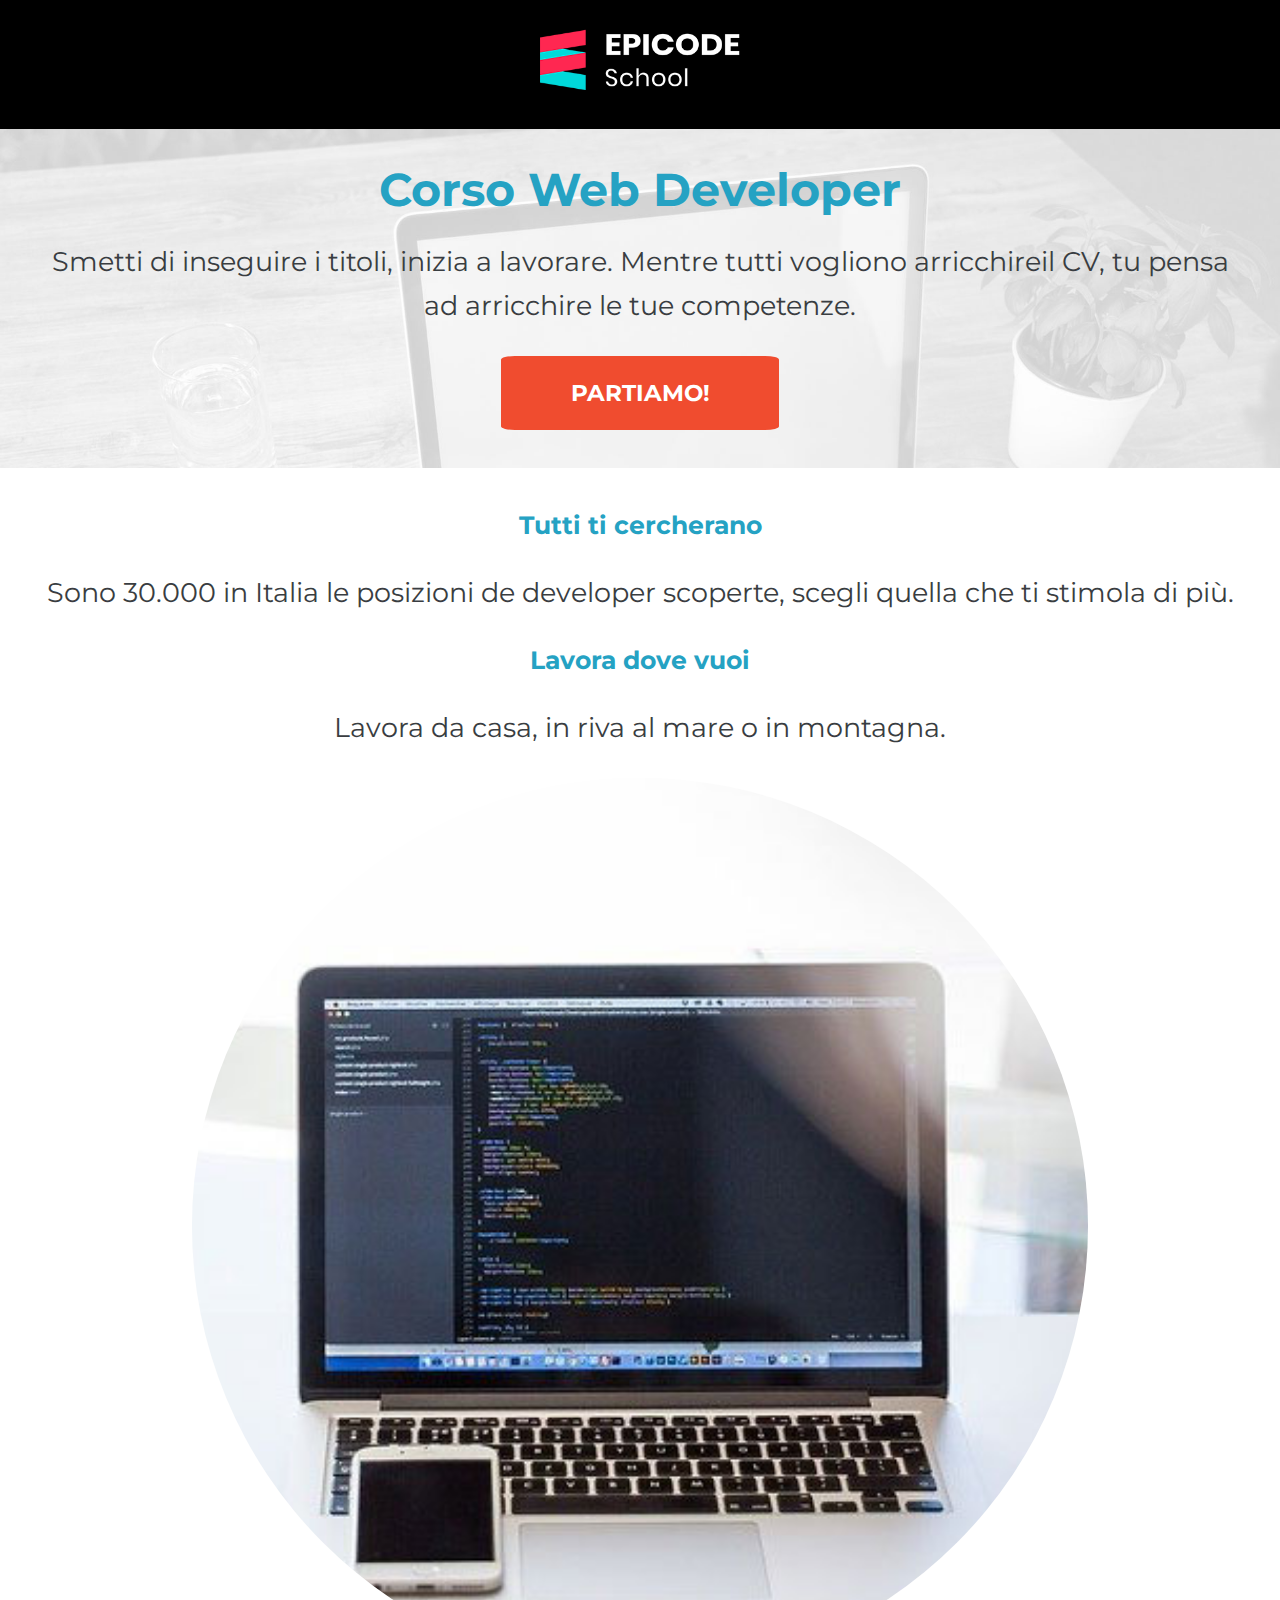
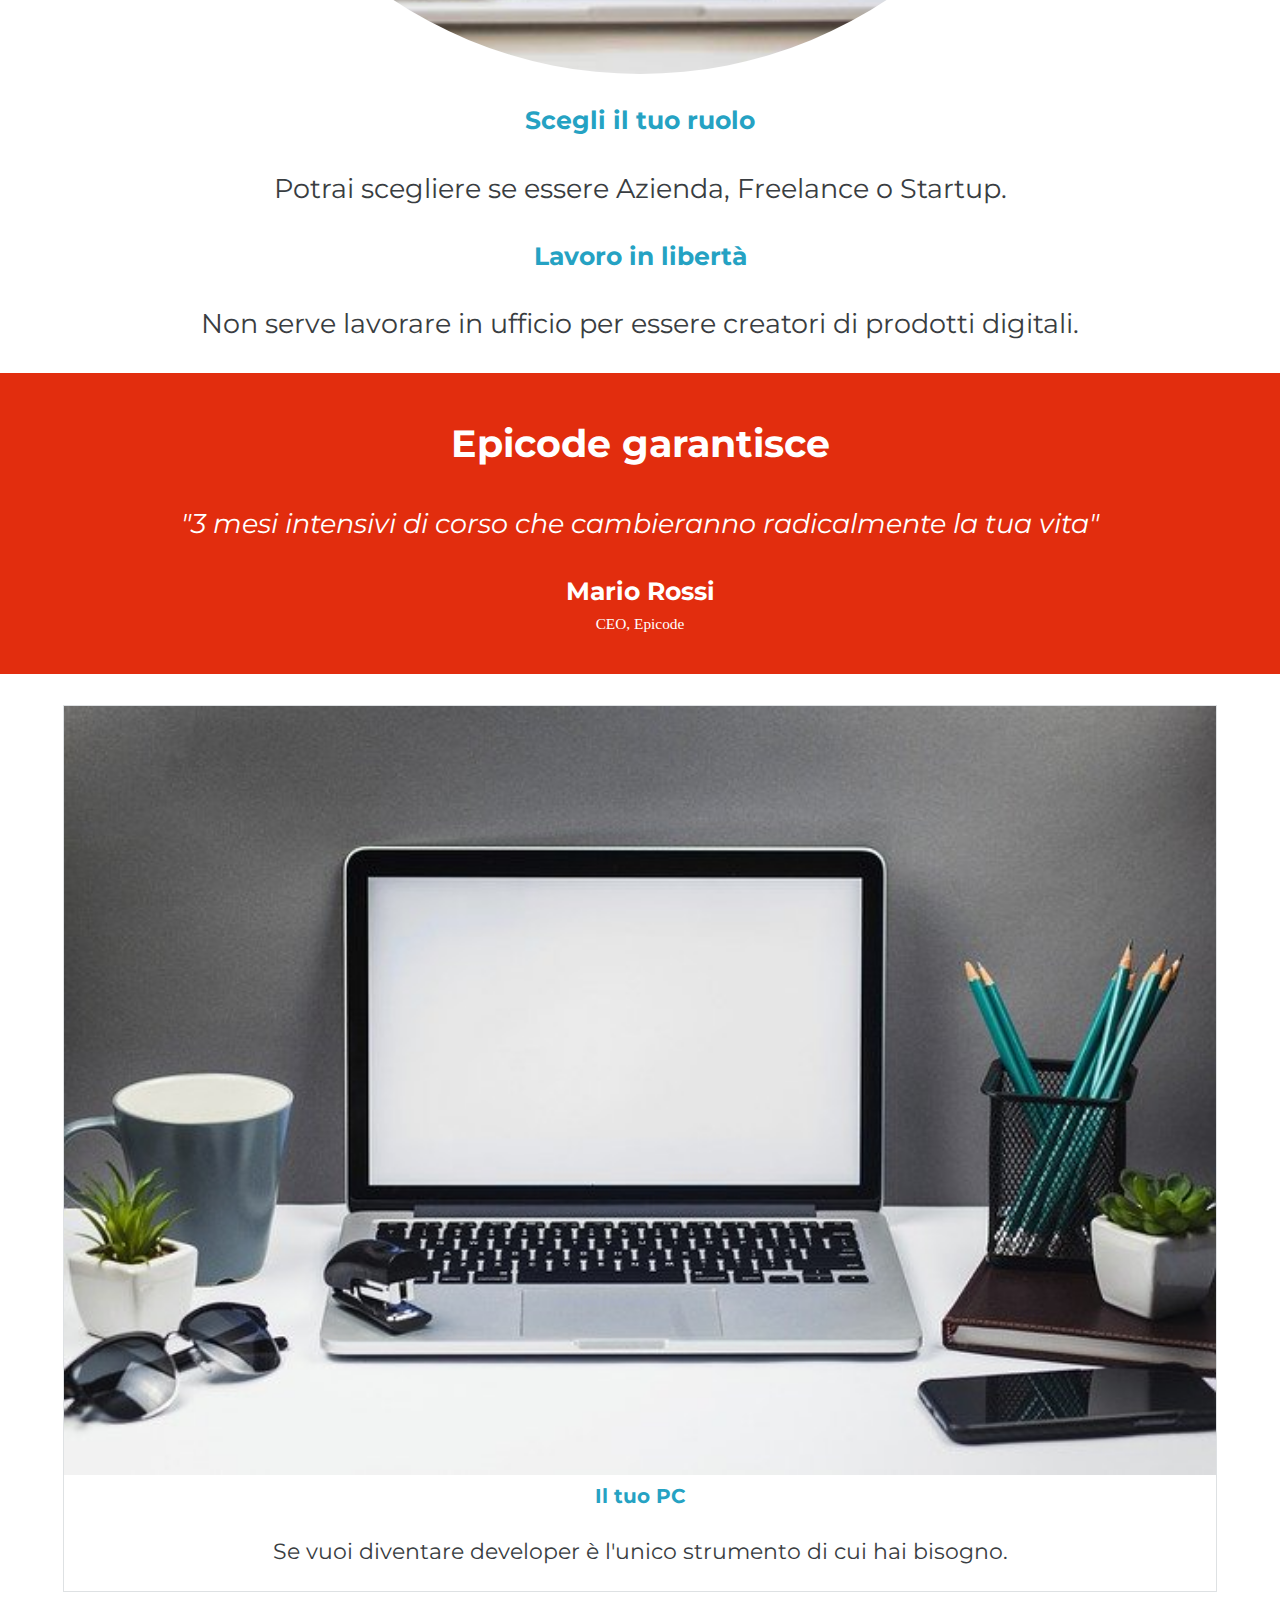
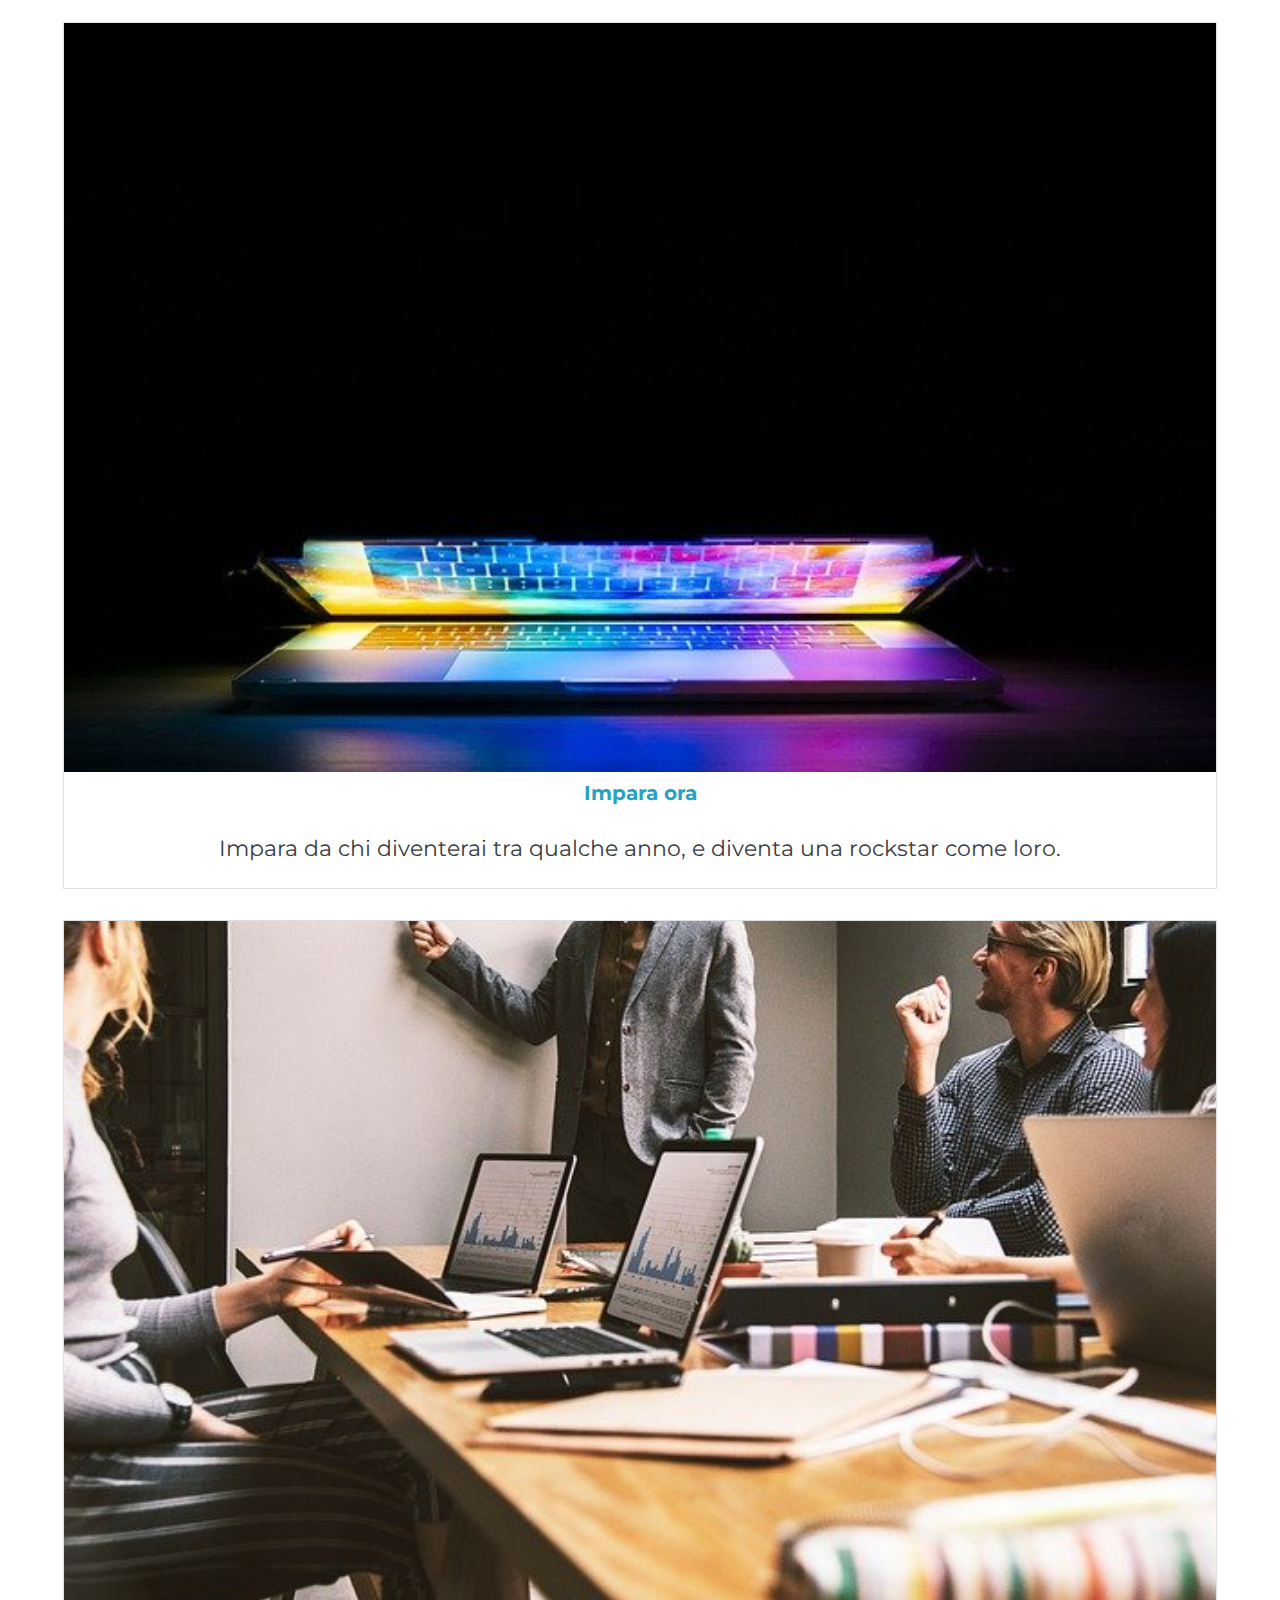
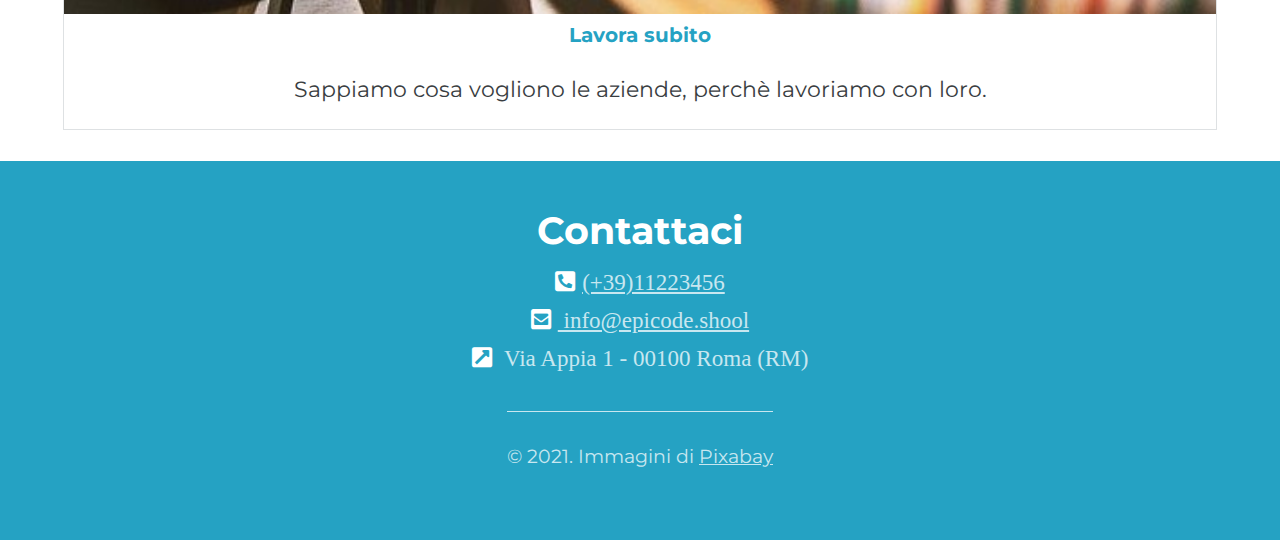
<file: index.html>
<!DOCTYPE html>
<html lang="en">
  <head>
    <meta charset="UTF-8" />
    <meta http-equiv="X-UA-Compatible" content="IE=edge" />
    <meta name="viewport" content="width=device-width, initial-scale=1.0" />
    <title>Corso da Web Developer - Epicode school</title>
    <meta
      name="description"
      content="Da zero a Epicode con i corsi completi per diventare uno sviluppatore professionista in 3 mesi."
    />
    <link rel="stylesheet" href="assets/css/reset.css" />
    <link rel="stylesheet" href="assets/css/font-awesome.css" />
    <link rel="stylesheet" href="assets/css/style.css" />
  </head>
  <body>
    <div class="container">
      <header>
        <img src="assets/images/logo.png" alt="EpicodeLogo" />
      </header>
      <main>
        <h1>Corso Web Developer</h1>
        <p>
          Smetti di inseguire i titoli, inizia a lavorare. Mentre tutti vogliono
          arricchireil CV, tu pensa ad arricchire le tue competenze.
        </p>
        <button>PARTIAMO!</button>
      </main>
      <article>
        <h3>Tutti ti cercherano</h3>
        <p>
          Sono 30.000 in Italia le posizioni de developer scoperte, scegli
          quella che ti stimola di più.
        </p>
      </article>

      <article>
        <h3>Lavora dove vuoi</h3>
        <p>Lavora da casa, in riva al mare o in montagna.</p>
      </article>
      <article>
        <img src="assets/images/notebook.jpg" alt="" />
      </article>
      <article>
        <h3>Scegli il tuo ruolo</h3>
        <p>Potrai scegliere se essere Azienda, Freelance o Startup.</p>
      </article>

      <article>
        <h3>Lavoro in libertà</h3>
        <p>
          Non serve lavorare in ufficio per essere creatori di prodotti
          digitali.
        </p>
      </article>
      <div class="testimonials">
        <h2>Epicode garantisce</h2>
        <p>
          <span
            >"3 mesi intensivi di corso che cambieranno radicalmente la tua
            vita"</span
          >
        </p>
        <h3>Mario Rossi</h3>
        <h4>CEO, Epicode</h4>
      </div>
      <div class="otherArticles">
        <img src="assets/images/foto1.jpg" alt="Foto1" />
        <h3>Il tuo PC</h3>
        <p>
          Se vuoi diventare developer è l'unico strumento di cui hai bisogno.
        </p>
      </div>
      <div class="otherArticles">
        <img src="assets/images/foto2.jpg" alt="Foto2" />
        <h3>Impara ora</h3>
        <p>
          Impara da chi diventerai tra qualche anno, e diventa una rockstar come
          loro.
        </p>
      </div>
      <div class="otherArticles">
        <img src="assets/images/foto3.jpg" alt="Foto3" />
        <h3>Lavora subito</h3>
        <p>Sappiamo cosa vogliono le aziende, perchè lavoriamo con loro.</p>
      </div>
      <footer>
        <div class="footer">
          <h2>Contattaci</h2>
          <ul>
            <li>
              <a href="tel:+3911223456"
                ><i class="fas fa-phone-square-alt" style="color: #ffffff"></i
                >(+39)11223456</a
              >
            </li>
            <li>
              <a href="mail:info@epicode.shool"
                ><i class="fas fa-envelope-square" style="color: #ffffff"></i>
                info@epicode.shool</a
              >
            </li>
            <li>
              <i
                class="fas fa-external-link-square-alt"
                style="color: #ffffff"
              ></i>
              Via Appia 1 - 00100 Roma (RM)
            </li>
          </ul>
        </div>
        <div>
          <p>
            &copy; 2021. Immagini di
            <a href="https://pixabay.com/it/">Pixabay</a>
          </p>
        </div>
      </footer>
    </div>
  </body>
</html>
</file>
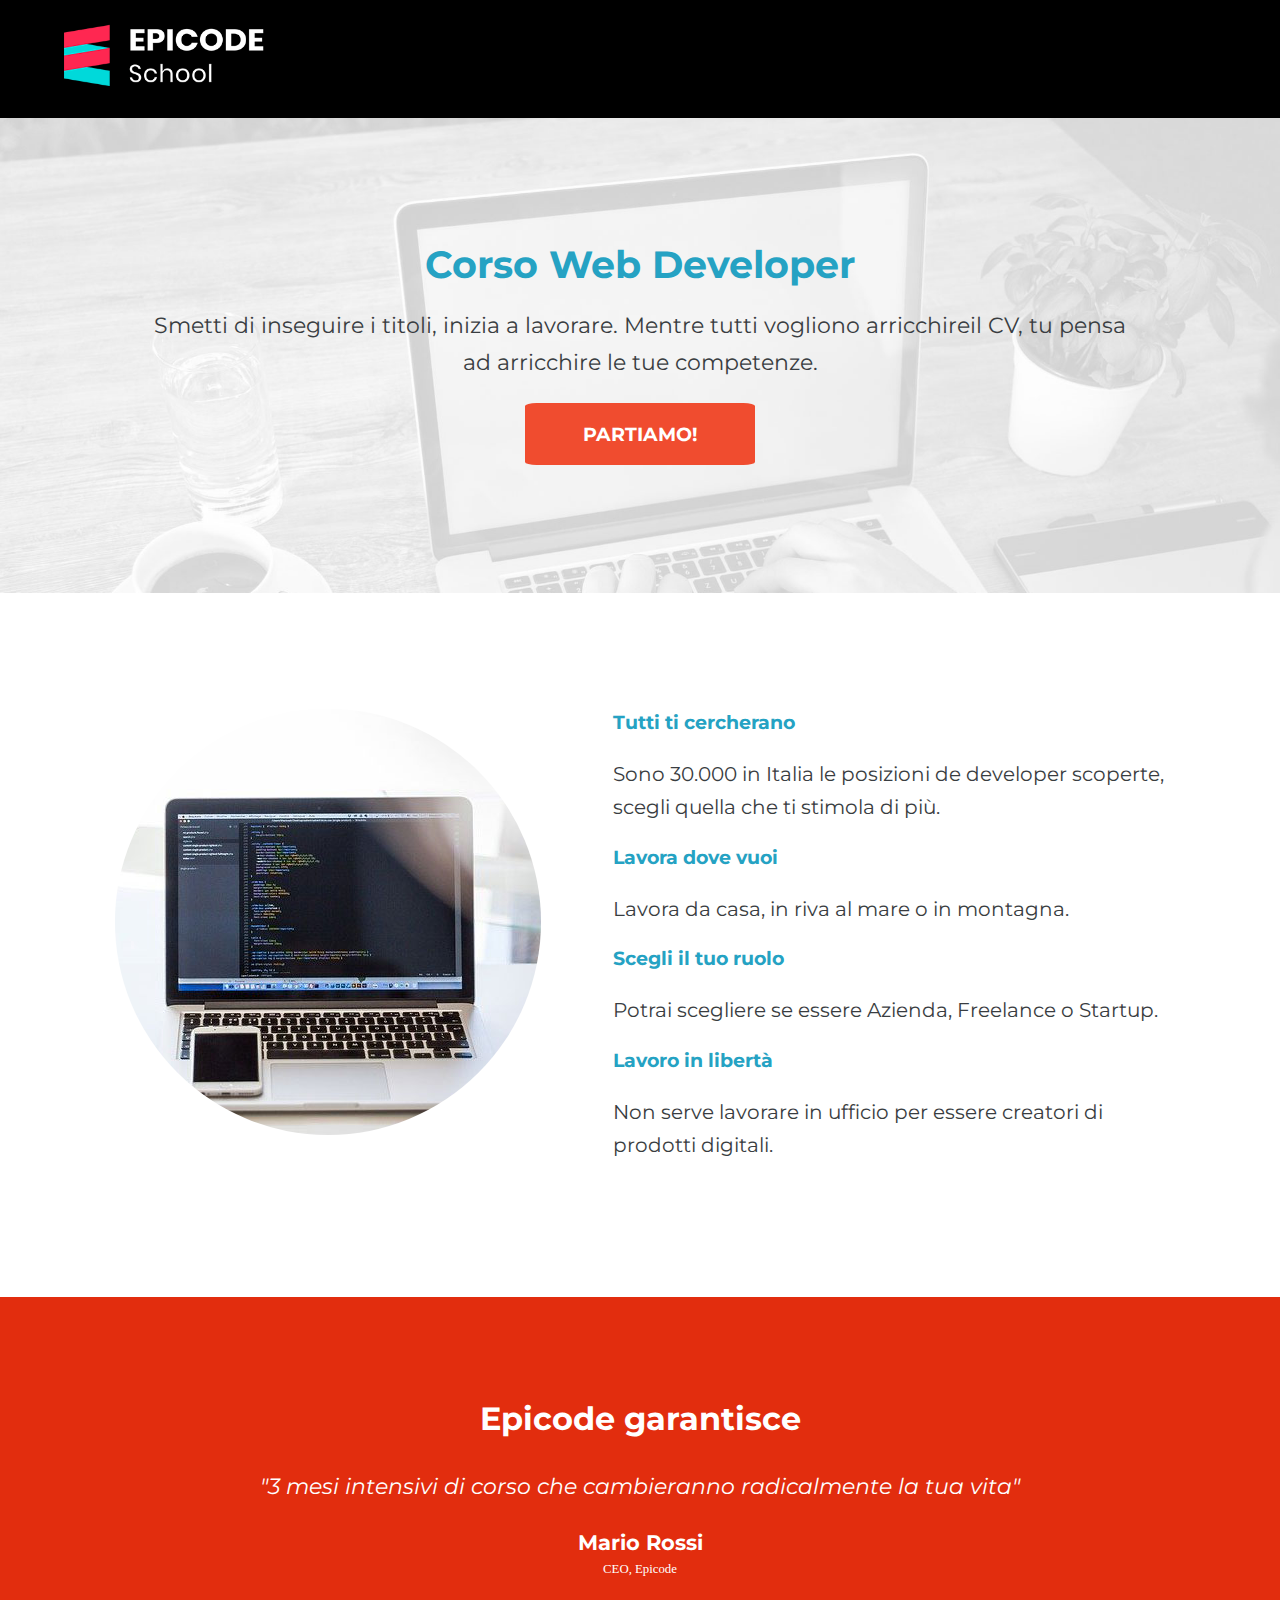
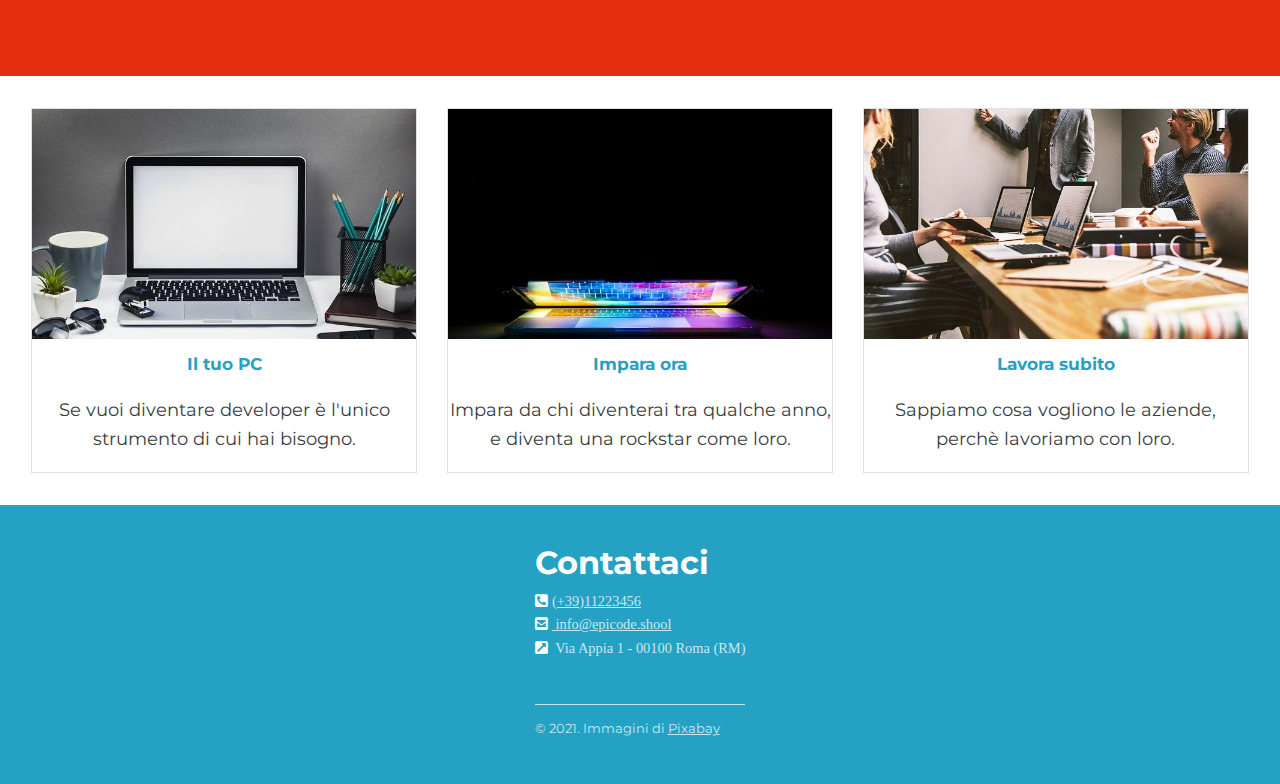
<file: index-desktop.html>
<!DOCTYPE html>
<html lang="en">
  <head>
    <meta charset="UTF-8" />
    <meta http-equiv="X-UA-Compatible" content="IE=edge" />
    <meta name="viewport" content="width=device-width, initial-scale=1.0" />
    <title>Corso da Web Developer - Epicode school</title>
    <meta
      name="description"
      content="Da zero a Epicode con i corsi completi per diventare uno sviluppatore professionista in 3 mesi."
    />
    <link rel="stylesheet" href="assets/css/reset.css" />
    <link rel="stylesheet" href="assets/css/font-awesome.css" />
    <link rel="stylesheet" href="assets/css/style-desktop.css" />
  </head>
  <body>
    <div class="container">
      <header>
        <img src="assets/images/logo.png" alt="EpicodeLogo" />
      </header>
      <main>
        <h1>Corso Web Developer</h1>
        <p>
          Smetti di inseguire i titoli, inizia a lavorare. Mentre tutti vogliono
          arricchireil CV, tu pensa ad arricchire le tue competenze.
        </p>
        <button>PARTIAMO!</button>
      </main>
      <div class="artCont">
        <div class="imgCont">
          <img src="assets/images/notebook.jpg" alt="" />
        </div>

        <div class="articleContainer">
          <article>
            <h3>Tutti ti cercherano</h3>
            <p>
              Sono 30.000 in Italia le posizioni de developer scoperte, scegli
              quella che ti stimola di più.
            </p>
          </article>
          <article>
            <h3>Lavora dove vuoi</h3>
            <p>Lavora da casa, in riva al mare o in montagna.</p>
          </article>
          <article>
            <h3>Scegli il tuo ruolo</h3>
            <p>Potrai scegliere se essere Azienda, Freelance o Startup.</p>
          </article>
          <article>
            <h3>Lavoro in libertà</h3>
            <p>
              Non serve lavorare in ufficio per essere creatori di prodotti
              digitali.
            </p>
          </article>
        </div>
      </div>
      <div class="testimonials">
        <h2>Epicode garantisce</h2>
        <p>
          <span
            >"3 mesi intensivi di corso che cambieranno radicalmente la tua
            vita"</span
          >
        </p>
        <h3>Mario Rossi</h3>
        <h4>CEO, Epicode</h4>
      </div>
      <div class="otherArticle">
        <div class="otherArticles">
          <div class="otherImg1">
            <!-- <img src="assets/images/foto1.jpg" alt="Foto1" /> -->
          </div>
          <h3>Il tuo PC</h3>
          <p>
            Se vuoi diventare developer è l'unico strumento di cui hai bisogno.
          </p>
        </div>
        <div class="otherArticles">
          <div class="otherImg2">
            <!-- <img src="assets/images/foto2.jpg" alt="Foto2" /> -->
          </div>
          <h3>Impara ora</h3>
          <p>
            Impara da chi diventerai tra qualche anno, e diventa una rockstar
            come loro.
          </p>
        </div>
        <div class="otherArticles">
          <div class="otherImg3">
            <!-- <img src="assets/images/foto3.jpg" alt="Foto3" /> -->
          </div>
          <h3>Lavora subito</h3>
          <p>Sappiamo cosa vogliono le aziende, perchè lavoriamo con loro.</p>
        </div>
      </div>

      <footer>
        <div class="footer">
          <h2>Contattaci</h2>
          <ul>
            <li>
              <a href="tel:+3911223456"
                ><i class="fas fa-phone-square-alt" style="color: #ffffff"></i
                >(+39)11223456</a
              >
            </li>
            <li>
              <a href="mail:info@epicode.shool"
                ><i class="fas fa-envelope-square" style="color: #ffffff"></i>
                info@epicode.shool</a
              >
            </li>
            <li>
              <i
                class="fas fa-external-link-square-alt"
                style="color: #ffffff"
              ></i>
              Via Appia 1 - 00100 Roma (RM)
            </li>
          </ul>
          <p>
            &copy; 2021. Immagini di
            <a href="https://pixabay.com/it/">Pixabay</a>
          </p>
        </div>
      </footer>
    </div>
  </body>
</html>
</file>
<file: assets/css/style.css>
/* Your styles here */
@import url('https://fonts.googleapis.com/css2?family=Montserrat:wght@400;700&display=swap');

body{
    color: #393d41;
    font-size: 1.2rem;
    line-height: 1.65;
    font-family: 'Open Sans';
    text-align: center;
}


header{
    background-color: black;
}

header img{
    padding: 1.5em;
    width: 35%;
    max-width: 200px;
}

li{
    list-style-type: none;
}

h1{
    font-size: 2.4em;
    font-family: 'Montserrat', sans-serif;
    color: #25a2c3;
    line-height: 1;
    font-weight: 700;
    padding: 0em 2em;
}

h2{
    font-family: 'Montserrat', sans-serif;
    font-weight: bold;
    color: white;
    font-size: 2em;
}

h3{
    font-size: 1.3em;
    font-family: 'Montserrat', sans-serif;
    color: #25a2c3;
    line-height: 1.5;
    font-weight: bold;
}

p{
    font-family: 'Montserrat', sans-serif;
    padding: 1em;
    font-size: 1.4em;
}

main{
    background-image: url(../images/banner.jpg) ;
    background-size: cover;
    padding: 2em 1em;
    margin-bottom: 2em;
}

article img{
    width: 70%;
    border-radius: 50%;
    margin-bottom: 1em;
}

button{
    background-color: #f04c2f;
    font-family: 'Montserrat', sans-serif;
    font-weight: bold;
    color: white;
    border-radius: 5%;
    border: none;
    padding: 1em 3em;
    font-size: 1.2em;
}



.testimonials{
    background-color: #e22d0e;
    color: white;
    padding: 2em 0;
    font-family: 'Open Sans';
    
}

.testimonials span{
    font-style: italic;
    font-family: 'Montserrat', sans-serif;
}

.testimonials h3{
    color: white;
}
.testimonials h4{
    font-size: 0.8em;
}

.otherArticles{
    font-size: 0.8em;
    width: 90%;
    margin: 2em auto;
    border: 1px #dee1e3 solid;
}

.otherArticles img{
width: 100%;
}




.footer{

    display: inline-block;
    /* text-align: left; */
}

footer{
    color: #c8e7f0;
    background-color: #25a2c3;
    padding: 2em 0;
}

footer ul{
    font-size: 1.2em;
}

footer i{
    margin-right: 0.3em;
}

footer a{
    color: #c8e7f0;
}

footer hr{
    width: 50%;
    color: #c8e7f0;
}

footer p{
    font-size: 1em;
    padding: 1.5em 0;
    display: inline-block;
    border-top: 1px solid #c8e7f0;
}
footer li:last-child{
    margin-bottom: 1.5em;
}
</file>
<file: assets/css/style-desktop.css>
/* Your styles here */
@import url('https://fonts.googleapis.com/css2?family=Montserrat:wght@400;700&display=swap');

body{
    color: #393d41;
    font-size: 1rem;
    line-height: 1.65;
    font-family: 'Open Sans';
    /* text-align: center; */
}


header{
    background-color: black;
}

header img{
    padding: 1.5em 4em;
    width: 35%;
    max-width: 200px;
}

li{
    list-style-type: none;
}

h1{
    font-size: 2.4em;
    font-family: 'Montserrat', sans-serif;
    color: #25a2c3;
    line-height: 1;
    font-weight: 700;
    padding: 0em 2em;
}

h2{
    font-family: 'Montserrat', sans-serif;
    font-weight: bold;
    color: white;
    font-size: 2em;
}

h3{
    font-size: 1.3em;
    font-family: 'Montserrat', sans-serif;
    color: #25a2c3;
    line-height: 1.5;
    font-weight: bold;
}

p{
    font-family: 'Montserrat', sans-serif;
    padding: 1em 0;
    font-size: 1.4em;
}

main{
    background-image: url(../images/banner.jpg) ;
    background-size: cover;
    padding: 8em 1em;
    /* margin-bottom: 2em; */
    text-align: center;
}

main p{
    padding: 1em 6em;
}

.imgCont{
    /* display: inline-block; */
    width: 49%;
    /* text-align: right; */
}
.artCont{
    font-size: 0.9em;
    margin: 8em;
}
.articleContainer{
    /* display: inline-block; */
    /* width: 49%; */

}

.artCont img{
    float: left; 
    /* width: 50%; */
    border-radius: 50%;
    margin-right:5em;
}

button{
    background-color: #f04c2f;
    font-family: 'Montserrat', sans-serif;
    font-weight: bold;
    color: white;
    border-radius: 5%;
    border: none;
    padding: 1em 3em;
    font-size: 1.2em;
}



.testimonials{
    background-color: #e22d0e;
    color: white;
    padding: 6em 0;
    font-family: 'Open Sans';
    text-align: center;
    
}

.testimonials span{
    font-style: italic;
    font-family: 'Montserrat', sans-serif;
}

.testimonials h3{
    color: white;
}
.testimonials h4{
    font-size: 0.8em;
}

.otherArticle{
    /* width: 90%; */
    margin: 2em auto;
    text-align: center;
    display: inline-block;
}

.otherArticles{
    width: 30%;
    margin: 0 1em;
    /* min-width: 30%; */
    font-size: 0.8em;
    display: inline-block;
    border: 1px #dee1e3 solid;
}
.otherArticles img{
max-width: 100%;
height: 250px;
}


.otherImg1, .otherImg2, .otherImg3{
    background-size: cover;
    padding: 30%;
    margin-bottom: 1em;
}
.otherImg1{
    background-image: url(../images/foto1.jpg);
}
.otherImg2{
    background-image: url(../images/foto2.jpg);
}
.otherImg3{
    background-image: url(../images/foto3.jpg);
}


.footer{
    display: inline-block;
    text-align: left;

}

footer{
    color: #c8e7f0;
    background-color: #25a2c3;
    padding: 2em 0;
    text-align: center;
}

footer ul{
    font-size: 0.9em;
}

footer i{
    margin-right: 0.3em;
}

footer a{
    color: #c8e7f0;
}

footer p{
    font-size: 0.8em;
    border-top: 1px solid #c8e7f0;
}

footer li:last-child{
    margin-bottom: 3em;
}
/* 
footer li:last-of-type{
    margin-bottom: 3em;
} */
</file>
